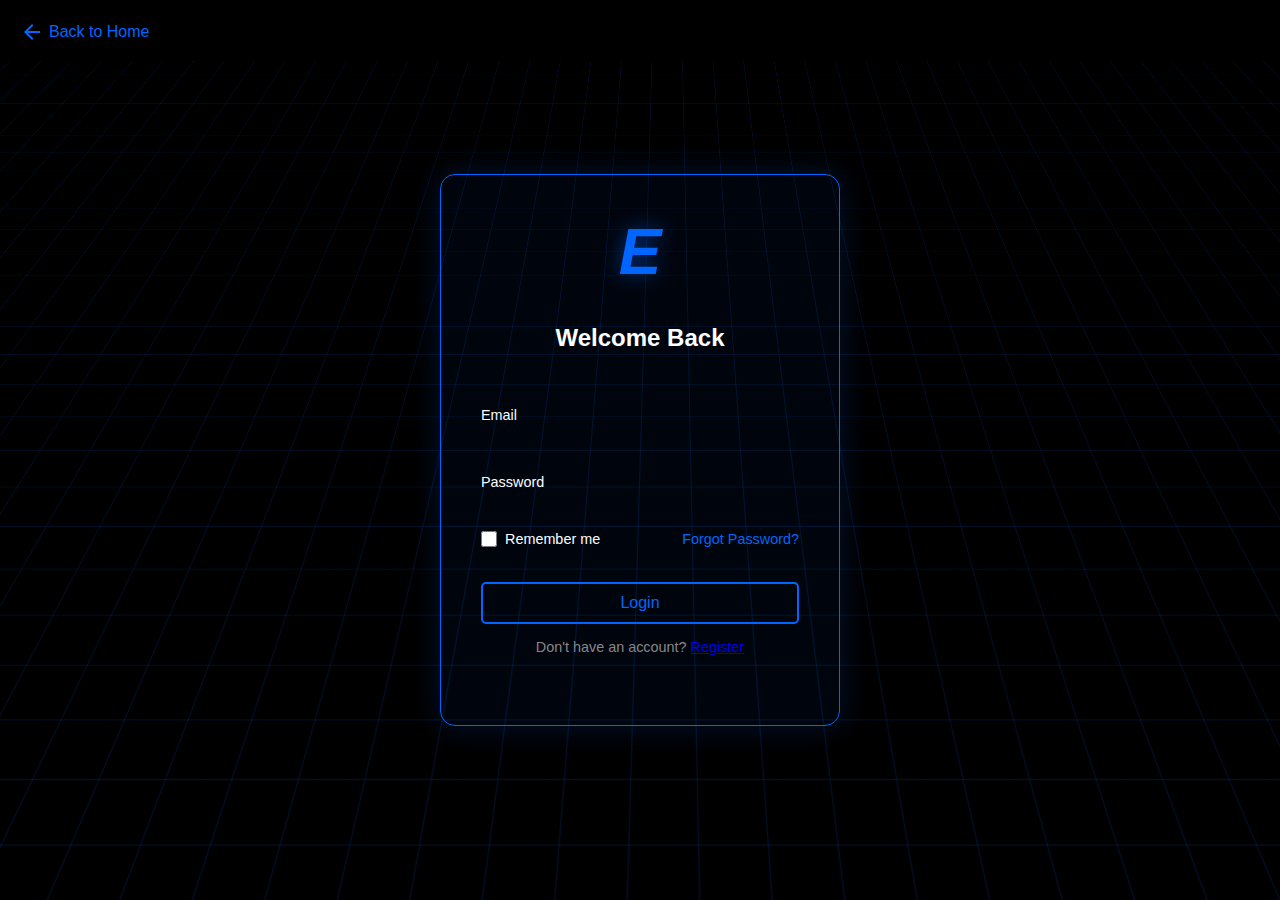
<file: ExoAI/login.html>
<!DOCTYPE html>
<html lang="en">
<head>
    <meta charset="UTF-8">
    <meta name="viewport" content="width=device-width, initial-scale=1.0">
    <title>Login - E</title>
    <link rel="stylesheet" href="styles.css">
    <link rel="stylesheet" href="auth.css">
</head>
<body>
    <div class="login-container">
        <div class="grid-container">
            <div class="grid"></div>
        </div>
        
        <div class="auth-box">
            <a href="index.html" class="back-button">
                <svg width="24" height="24" viewBox="0 0 24 24">
                    <path fill="currentColor" d="M20 11H7.83l5.59-5.59L12 4l-8 8 8 8 1.41-1.41L7.83 13H20v-2z"/>
                </svg>
                Back to Home
            </a>
            
            <div class="logo-main">E</div>
            <h2>Welcome Back</h2>
            
            <form id="loginForm" class="auth-form">
                <div class="form-group">
                    <input type="email" id="email" required>
                    <label for="email">Email</label>
                    <div class="line"></div>
                </div>

                <div class="form-group">
                    <input type="password" id="password" required>
                    <label for="password">Password</label>
                    <div class="line"></div>
                </div>

                <div class="form-options">
                    <label class="remember-me">
                        <input type="checkbox" id="rememberMe">
                        <span>Remember me</span>
                    </label>
                    <a href="#" class="forgot-password">Forgot Password?</a>
                </div>

                <button type="submit" class="auth-button">Login</button>
                <div class="login-error" id="loginError"></div>
            </form>

            <p class="auth-link">Don't have an account? <a href="register.html">Register</a></p>
        </div>
    </div>

    <div class="loading-overlay" id="loadingOverlay">
        <div class="loader"></div>
    </div>

    <script src="auth.js"></script>
    <script src="login.js"></script>
</body>
</html>
</file>
<file: ExoAI/styles.css>
:root {
    --primary-blue: #0066ff;
    --glow-effect: 0 0 20px rgba(0, 102, 255, 0.5);
    --grid-color: rgba(0, 102, 255, 0.15);
    --dark-bg: #0a0a0f;
    --card-bg: rgba(255, 255, 255, 0.03);
}

* {
    margin: 0;
    padding: 0;
    box-sizing: border-box;
    font-family: 'Arial', sans-serif;
}

body {
    background-color: #000000;
    color: #ffffff;
    min-height: 100vh;
}

/* Grid Effect */
.grid-container {
    position: fixed;
    width: 100vw;
    height: 100vh;
    perspective: 1000px;
    z-index: 1;
    pointer-events: none;
}

.grid {
    position: absolute;
    width: 200%;
    height: 200%;
    bottom: -50%;
    left: -50%;
    background-image: 
        linear-gradient(var(--grid-color) 1px, transparent 1px),
        linear-gradient(90deg, var(--grid-color) 1px, transparent 1px);
    background-size: 50px 50px;
    transform: rotateX(45deg);
    animation: gridMove 20s linear infinite;
}

@keyframes gridMove {
    0% {
        transform: rotateX(45deg) translateY(0);
    }
    100% {
        transform: rotateX(45deg) translateY(-50px);
    }
}

/* Navigation */
nav {
    position: fixed;
    top: 0;
    width: 100%;
    padding: 20px 50px;
    display: flex;
    justify-content: space-between;
    align-items: center;
    z-index: 2;
}

.logo {
    font-size: 2em;
    font-style: italic;
    font-weight: bold;
    color: var(--primary-blue);
    text-shadow: var(--glow-effect);
}

.nav-links {
    display: flex;
    gap: 30px;
}

.nav-links a {
    color: #ffffff;
    text-decoration: none;
    padding: 8px 15px;
    border-radius: 5px;
    transition: all 0.3s ease;
}

.nav-links a:hover {
    color: var(--primary-blue);
    text-shadow: var(--glow-effect);
}

/* Main Content */
main {
    position: relative;
    z-index: 2;
    height: 100vh;
    display: flex;
    justify-content: center;
    align-items: center;
}

.hero {
    text-align: center;
}

.logo-main {
    font-size: 15em;
    font-style: italic;
    font-weight: bold;
    color: var(--primary-blue);
    text-shadow: var(--glow-effect);
    margin-bottom: 20px;
    animation: pulsate 3s ease-in-out infinite;
}

@keyframes pulsate {
    0% {
        text-shadow: var(--glow-effect);
    }
    50% {
        text-shadow: 0 0 30px rgba(0, 102, 255, 0.8);
    }
    100% {
        text-shadow: var(--glow-effect);
    }
}

h1 {
    font-size: 2.5em;
    margin-bottom: 15px;
    text-shadow: 0 0 10px rgba(255, 255, 255, 0.3);
}

p {
    color: #888;
    margin-bottom: 30px;
    font-size: 1.2em;
}

.cta-button {
    padding: 12px 30px;
    font-size: 1.1em;
    background: transparent;
    border: 2px solid var(--primary-blue);
    color: var(--primary-blue);
    border-radius: 5px;
    cursor: pointer;
    transition: all 0.3s ease;
    position: relative;
    overflow: hidden;
}

.cta-button:hover {
    background: var(--primary-blue);
    color: #000000;
    box-shadow: var(--glow-effect);
}

/* Responsive Design */
@media (max-width: 768px) {
    nav {
        padding: 20px;
    }

    .nav-links {
        display: none;
    }

    .logo-main {
        font-size: 10em;
    }

    h1 {
        font-size: 2em;
    }
}

/* Add these new styles */

.content-section {
    position: relative;
    overflow: hidden;
    padding: 100px 0;
}

.content-section.dark {
    background: rgba(0, 0, 0, 0.95);
}

.container {
    max-width: 1200px;
    margin: 0 auto;
    padding: 0 20px;
}

.section-title {
    font-size: 3em;
    text-align: center;
    margin-bottom: 60px;
    color: var(--primary-blue);
    text-shadow: var(--glow-effect);
}

.content-grid {
    display: grid;
    grid-template-columns: 1fr 1fr;
    gap: 50px;
    align-items: center;
    position: relative;
    z-index: 2;
}

.text-content {
    position: relative;
    transform-style: preserve-3d;
    z-index: 1;
}

.text-content h3 {
    font-size: 2.5em;
    color: var(--primary-blue);
    margin-bottom: 20px;
    transform: translateZ(50px);
    text-shadow: 0 0 15px rgba(0, 102, 255, 0.3);
}

.text-content p {
    font-size: 1.1em;
    line-height: 1.6;
    color: #ffffff;
    transform: translateZ(30px);
}

.image-container {
    position: relative;
    height: 400px;
    border-radius: 15px;
    transform-style: preserve-3d;
    perspective: 1000px;
    cursor: pointer;
    overflow: hidden;
    background: rgba(0, 0, 0, 0.1);
    transition: transform 0.3s ease;
}

.image-wrapper {
    position: absolute;
    width: 100%;
    height: 100%;
    transform-style: preserve-3d;
    transition: transform 0.5s ease;
    will-change: transform;
}

.image-wrapper img {
    width: 100%;
    height: 100%;
    object-fit: cover;
    border-radius: 15px;
    border: 2px solid var(--primary-blue);
    box-shadow: 0 0 20px rgba(0, 102, 255, 0.2);
    transition: all 0.3s ease;
}

/* Enhanced hover effects */
.image-container::before {
    content: '';
    position: absolute;
    inset: 0;
    background: radial-gradient(
        circle at var(--mouse-x, 50%) var(--mouse-y, 50%),
        rgba(0, 102, 255, 0.3) 0%,
        transparent 50%
    );
    opacity: 0;
    transition: opacity 0.3s ease;
    pointer-events: none;
    z-index: 2;
}

.image-container:hover::before {
    opacity: 1;
}

.image-container::after {
    content: '';
    position: absolute;
    inset: -2px;
    background: linear-gradient(
        45deg,
        var(--primary-blue) 0%,
        transparent 60%
    );
    border-radius: 15px;
    opacity: 0;
    transition: opacity 0.3s ease;
    z-index: 1;
}

.image-container:hover::after {
    opacity: 0.2;
}

/* Glare effect */
.js-tilt-glare {
    border-radius: 15px;
}

/* Custom animation for tilt transition */
@keyframes tiltIn {
    from {
        transform: perspective(1000px) rotateX(0) rotateY(0);
    }
    to {
        transform: perspective(1000px) rotateX(var(--tilt-x)) rotateY(var(--tilt-y));
    }
}

/* Additional hover effects */
.image-container:hover .image-wrapper {
    transform: translateZ(20px);
}

.image-container:hover img {
    box-shadow: 0 0 30px rgba(0, 102, 255, 0.4);
}

/* Responsive adjustments */
@media (max-width: 768px) {
    .image-container {
        height: 300px;
    }
}

.features-grid {
    display: grid;
    grid-template-columns: repeat(auto-fit, minmax(250px, 1fr));
    gap: 30px;
    margin-top: 50px;
}

.feature-card {
    position: relative;
    background: rgba(0, 102, 255, 0.05);
    border-radius: 15px;
    padding: 30px;
    transition: all 0.3s ease;
    cursor: pointer;
    overflow: hidden;
    border: 1px solid rgba(0, 102, 255, 0.1);
    isolation: isolate;
}

.feature-card::before {
    content: '';
    position: absolute;
    inset: 0;
    background: radial-gradient(
        800px circle at var(--mouse-x, 50%) var(--mouse-y, 50%),
        rgba(0, 102, 255, 0.1),
        transparent 40%
    );
    opacity: 0;
    transition: opacity 0.3s ease;
    pointer-events: none;
    z-index: 1;
}

.feature-card.card-hover::before {
    opacity: 1;
}

.feature-card > * {
    position: relative;
    z-index: 2;
}

.feature-card:hover {
    transform: translateY(-5px);
    box-shadow: 0 10px 20px rgba(0, 102, 255, 0.1);
}

@media (max-width: 768px) {
    .feature-card::before {
        background: radial-gradient(
            600px circle at var(--mouse-x, 50%) var(--mouse-y, 50%),
            rgba(0, 102, 255, 0.1),
            transparent 40%
        );
    }
}

.feature-icon {
    font-size: 2.5em;
    margin-bottom: 20px;
    display: block;
}

.feature-card h3 {
    color: var(--primary-blue);
    margin-bottom: 15px;
}

.feature-preview {
    color: #fff;
    font-size: 1.1em;
    margin-bottom: 20px;
    opacity: 0.8;
}

.contact-form {
    max-width: 600px;
    margin: 0 auto;
}

.contact-form form {
    display: flex;
    flex-direction: column;
    gap: 20px;
}

.contact-form input,
.contact-form textarea {
    padding: 15px;
    border-radius: 5px;
    border: 1px solid var(--primary-blue);
    background: rgba(0, 0, 0, 0.5);
    color: white;
    transition: all 0.3s ease;
}

.contact-form input:focus,
.contact-form textarea:focus {
    outline: none;
    box-shadow: var(--glow-effect);
}

.contact-form textarea {
    min-height: 150px;
    resize: vertical;
}

/* Responsive Design */
@media (max-width: 768px) {
    .content-grid {
        grid-template-columns: 1fr;
    }

    .section-title {
        font-size: 2.5em;
    }

    .features-grid {
        grid-template-columns: 1fr;
    }
}

.content-section:nth-child(even) {
    background: rgba(0, 0, 0, 0.95);
}

.content-section:nth-child(odd) {
    background: rgba(0, 0, 0, 0.9);
}

/* Enhanced section transitions */
.content-section {
    position: relative;
    transition: transform 0.3s ease;
}

.content-section::after {
    content: '';
    position: absolute;
    bottom: 0;
    left: 0;
    width: 100%;
    height: 1px;
    background: linear-gradient(
        90deg,
        transparent,
        var(--primary-blue),
        transparent
    );
    opacity: 0.3;
}

/* Enhanced image container */
.image-container {
    position: relative;
    overflow: hidden;
    border-radius: 10px;
    border: 2px solid var(--primary-blue);
    box-shadow: var(--glow-effect);
    transition: all 0.3s ease;
}

.image-container::before {
    content: '';
    position: absolute;
    top: 0;
    left: 0;
    width: 100%;
    height: 100%;
    background: linear-gradient(
        45deg,
        rgba(0, 102, 255, 0.1),
        transparent
    );
    z-index: 1;
}

.image-container:hover {
    transform: translateY(-5px);
    box-shadow: 0 0 30px rgba(0, 102, 255, 0.3);
}

/* Enhanced text content */
.text-content {
    padding: 20px;
    border-radius: 10px;
    background: rgba(0, 102, 255, 0.05);
    transition: all 0.3s ease;
}

.text-content:hover {
    background: rgba(0, 102, 255, 0.1);
    transform: translateY(-5px);
}

/* Update navigation for better scrolling experience */
nav {
    position: fixed;
    top: 0;
    width: 100%;
    padding: 20px 50px;
    display: flex;
    justify-content: space-between;
    align-items: center;
    z-index: 1000;
    transition: all 0.3s ease;
    background: rgba(0, 0, 0, 0.8);
    backdrop-filter: blur(10px);
}

nav.scrolled {
    padding: 15px 50px;
    background: rgba(0, 0, 0, 0.95);
    box-shadow: 0 0 20px rgba(0, 102, 255, 0.2);
}

/* Update hero section styles */
.hero-section {
    height: 100vh;
    display: flex;
    justify-content: center;
    align-items: center;
    position: relative;
    overflow: hidden;
}

.hero {
    text-align: center;
}

.logo-main {
    font-size: 20em; /* Increased size */
    font-style: italic;
    font-weight: bold;
    color: var(--primary-blue);
    text-shadow: var(--glow-effect);
    animation: logoEntrance 1.5s ease-out forwards,
               pulsate 3s ease-in-out infinite;
}

/* Hide initial content */
.hero h1, .hero p, .hero button {
    opacity: 0;
    transform: translateY(20px);
}

/* Scroll Indicator Styles */
.scroll-indicator {
    position: absolute;
    bottom: 40px;
    left: 50%;
    transform: translateX(-50%);
    color: var(--primary-blue);
    cursor: pointer;
    z-index: 10;
}

.arrow {
    animation: bounce 2s infinite;
}

@keyframes bounce {
    0%, 20%, 50%, 80%, 100% {
        transform: translateY(0);
    }
    40% {
        transform: translateY(-20px);
    }
    60% {
        transform: translateY(-10px);
    }
}

@keyframes logoEntrance {
    0% {
        opacity: 0;
        transform: translateY(-50px);
    }
    100% {
        opacity: 1;
        transform: translateY(0);
    }
}

/* Footer Styles */
.footer {
    background: rgba(0, 0, 0, 0.95);
    padding: 60px 0 20px;
    position: relative;
    z-index: 2;
    border-top: 1px solid rgba(0, 102, 255, 0.3);
}

.footer-content {
    max-width: 1200px;
    margin: 0 auto;
    display: grid;
    grid-template-columns: repeat(4, 1fr);
    gap: 40px;
    padding: 0 20px;
}

.footer-section {
    margin-bottom: 30px;
}

.footer-logo {
    font-size: 2.5em;
    font-style: italic;
    font-weight: bold;
    color: var(--primary-blue);
    text-shadow: var(--glow-effect);
    margin-bottom: 10px;
}

.footer-section h4 {
    color: var(--primary-blue);
    margin-bottom: 20px;
    font-size: 1.2em;
}

.footer-section ul {
    list-style: none;
    padding: 0;
}

.footer-section ul li {
    margin-bottom: 10px;
}

.footer-section a {
    color: #ffffff;
    text-decoration: none;
    transition: color 0.3s ease;
}

.footer-section a:hover {
    color: var(--primary-blue);
    text-shadow: var(--glow-effect);
}

.social-links {
    display: flex;
    gap: 15px;
}

.social-link {
    padding: 8px 15px;
    border: 1px solid var(--primary-blue);
    border-radius: 5px;
    transition: all 0.3s ease;
}

.social-link:hover {
    background: var(--primary-blue);
    color: #000000 !important;
    box-shadow: var(--glow-effect);
}

.footer-bottom {
    text-align: center;
    margin-top: 40px;
    padding-top: 20px;
    border-top: 1px solid rgba(0, 102, 255, 0.3);
}

/* Responsive Footer */
@media (max-width: 768px) {
    .footer-content {
        grid-template-columns: repeat(2, 1fr);
    }
}

@media (max-width: 480px) {
    .footer-content {
        grid-template-columns: 1fr;
    }
}

/* Enhanced parallax and image effects */
.parallax-item {
    transform-style: preserve-3d;
    transform: perspective(1000px);
}

.image-container {
    position: relative;
    overflow: hidden;
    border-radius: 15px;
    border: 2px solid var(--primary-blue);
    box-shadow: var(--glow-effect);
    transition: all 0.3s ease;
    background: rgba(0, 0, 0, 0.5);
}

.image-wrapper {
    position: relative;
    width: 100%;
    height: 100%;
    overflow: hidden;
}

.image-container img {
    width: 100%;
    height: 100%;
    object-fit: cover;
    transition: transform 0.5s ease;
}

.glow-effect {
    position: absolute;
    top: 0;
    left: 0;
    width: 100%;
    height: 100%;
    pointer-events: none;
    background: radial-gradient(
        circle at var(--mouse-x, 50%) var(--mouse-y, 50%),
        rgba(0, 102, 255, 0.2) 0%,
        transparent 50%
    );
    opacity: 0;
    transition: opacity 0.3s ease;
}

.image-container:hover .glow-effect {
    opacity: 1;
}

/* Enhanced section transitions */
.content-section {
    position: relative;
    padding: 100px 0;
    overflow: hidden;
}

.parallax-bg {
    position: absolute;
    top: 0;
    left: 0;
    width: 100%;
    height: 100%;
    pointer-events: none;
}

.floating-particles {
    position: absolute;
    width: 100%;
    height: 100%;
    top: 0;
    left: 0;
    pointer-events: none;
}

.particle {
    position: absolute;
    background: var(--primary-blue);
    border-radius: 50%;
    opacity: 0.1;
    pointer-events: none;
}

/* Enhanced text animations */
.text-content {
    position: relative;
    z-index: 2;
}

.text-reveal {
    overflow: hidden;
}

.text-reveal span {
    display: block;
    transform: translateY(100%);
    opacity: 0;
}

/* Scroll Progress Indicator */
.scroll-progress {
    position: fixed;
    top: 0;
    left: 0;
    width: 100%;
    height: 3px;
    background: rgba(0, 102, 255, 0.1);
    z-index: 1000;
}

.progress-bar {
    height: 100%;
    background: var(--primary-blue);
    width: 0%;
    box-shadow: 0 0 10px var(--primary-blue);
}

/* Animations */
@keyframes slideUp {
    to {
        transform: translateY(0);
        opacity: 1;
    }
}

@keyframes scaleIn {
    to {
        transform: scaleY(1);
    }
}

/* Hover effects for text */
.text-content h3:hover {
    transform: translateX(10px);
    transition: transform 0.3s ease;
}

.text-content p:hover {
    transform: translateX(10px);
    transition: transform 0.3s ease;
}

/* Add these styles to your existing CSS */
.user-section {
    display: flex;
    align-items: center;
}

.auth-buttons {
    display: flex;
    gap: 15px;
}

.login-btn, .register-btn {
    padding: 8px 20px;
    border-radius: 5px;
    cursor: pointer;
    transition: all 0.3s ease;
    font-size: 0.9em;
}

.login-btn {
    background: transparent;
    border: 2px solid var(--primary-blue);
    color: var(--primary-blue);
}

.register-btn {
    background: var(--primary-blue);
    border: 2px solid var(--primary-blue);
    color: #000000;
}

.login-btn:hover {
    background: var(--primary-blue);
    color: #000000;
    box-shadow: var(--glow-effect);
}

.register-btn:hover {
    background: transparent;
    color: var(--primary-blue);
    box-shadow: var(--glow-effect);
}

.user-menu {
    position: relative;
}

.user-profile {
    display: flex;
    align-items: center;
    gap: 10px;
    cursor: pointer;
    padding: 5px 10px;
    border-radius: 25px;
    border: 1px solid var(--primary-blue);
    transition: all 0.3s ease;
}

.user-profile:hover {
    background: rgba(0, 102, 255, 0.1);
    box-shadow: var(--glow-effect);
}

.user-profile img {
    width: 35px;
    height: 35px;
    border-radius: 50%;
    border: 2px solid var(--primary-blue);
}

.dropdown-menu {
    display: none;
    position: absolute;
    top: 100%;
    right: 0;
    background-color: #fff;
    box-shadow: 0 2px 10px rgba(0,0,0,0.1);
    border-radius: 4px;
    padding: 8px 0;
    min-width: 150px;
}

.dropdown-menu.active {
    display: block;
}

.dropdown-menu a {
    display: block;
    padding: 8px 16px;
    color: #333;
    text-decoration: none;
}

.dropdown-menu a:hover {
    background-color: #f5f5f5;
}

/* Modal Styles */
.modal {
    display: none;
    position: fixed;
    top: 0;
    left: 0;
    width: 100%;
    height: 100%;
    background: rgba(0, 0, 0, 0.8);
    z-index: 1000;
    backdrop-filter: blur(5px);
}

.modal-content {
    position: relative;
    top: 50%;
    left: 50%;
    transform: translate(-50%, -50%);
    max-width: 400px;
    width: 90%;
}

.close-btn {
    position: absolute;
    top: -40px;
    right: -40px;
    font-size: 30px;
    color: #ffffff;
    cursor: pointer;
    transition: all 0.3s ease;
}

.close-btn:hover {
    color: var(--primary-blue);
}

.hidden {
    display: none;
}

.login-error {
    display: none;
    color: #ff4444;
    font-size: 0.9em;
    margin-top: 10px;
    padding: 10px;
    border-radius: 5px;
    background: rgba(255, 68, 68, 0.1);
    border: 1px solid rgba(255, 68, 68, 0.3);
}

.auth-button:disabled {
    opacity: 0.7;
    cursor: not-allowed;
}

.modal {
    animation: fadeIn 0.3s ease;
}

.modal-content {
    animation: slideIn 0.3s ease;
}

@keyframes fadeIn {
    from { opacity: 0; }
    to { opacity: 1; }
}

@keyframes slideIn {
    from {
        opacity: 0;
        transform: translate(-50%, -60%);
    }
    to {
        opacity: 1;
        transform: translate(-50%, -50%);
    }
}

/* Loading spinner for button */
.auth-button:disabled::after {
    content: '';
    display: inline-block;
    width: 12px;
    height: 12px;
    margin-left: 10px;
    border: 2px solid #fff;
    border-radius: 50%;
    border-top-color: transparent;
    animation: spin 1s linear infinite;
}

@keyframes spin {
    to { transform: rotate(360deg); }
}

/* Parallax decorative elements */
.floating-element {
    position: absolute;
    background: var(--primary-blue);
    border-radius: 50%;
    opacity: 0.1;
    pointer-events: none;
    will-change: transform;
}

/* Interactive hover effects */
.content-grid:hover .image-wrapper {
    transform: translateZ(50px);
}

/* Scroll animations */
.fade-in {
    opacity: 0;
    transform: translateY(30px);
    transition: opacity 0.8s ease, transform 0.8s ease;
}

.fade-in.visible {
    opacity: 1;
    transform: translateY(0);
}

/* Features Section Styles */
.features-section {
    position: relative;
    padding: 100px 0;
    background: linear-gradient(
        to bottom,
        rgba(0, 0, 0, 0.9),
        rgba(0, 0, 0, 0.95)
    );
}

.features-grid {
    display: grid;
    grid-template-columns: repeat(auto-fit, minmax(300px, 1fr));
    gap: 30px;
    margin-top: 50px;
}

/* Feature Card Styles */
.feature-card {
    position: relative;
    background: rgba(0, 102, 255, 0.05);
    border-radius: 15px;
    padding: 30px;
    transition: all 0.3s ease;
    cursor: pointer;
    overflow: hidden;
    border: 1px solid rgba(0, 102, 255, 0.1);
    isolation: isolate;
}

.feature-card::before {
    content: '';
    position: absolute;
    inset: 0;
    background: radial-gradient(
        800px circle at var(--mouse-x, 50%) var(--mouse-y, 50%),
        rgba(0, 102, 255, 0.1),
        transparent 40%
    );
    opacity: 0;
    transition: opacity 0.3s ease;
    pointer-events: none;
    z-index: 1;
}

.feature-card.card-hover::before {
    opacity: 1;
}

.feature-card > * {
    position: relative;
    z-index: 2;
}

.feature-card:hover {
    transform: translateY(-5px);
    box-shadow: 0 10px 20px rgba(0, 102, 255, 0.1);
}

@media (max-width: 768px) {
    .feature-card::before {
        background: radial-gradient(
            600px circle at var(--mouse-x, 50%) var(--mouse-y, 50%),
            rgba(0, 102, 255, 0.1),
            transparent 40%
        );
    }
}

.feature-icon {
    width: 60px;
    height: 60px;
    margin-bottom: 20px;
    position: relative;
}

.feature-icon svg {
    width: 100%;
    height: 100%;
    fill: var(--primary-blue);
    filter: drop-shadow(0 0 10px rgba(0, 102, 255, 0.3));
}

/* Feature Card Content */
.feature-card h3 {
    color: var(--primary-blue);
    font-size: 1.5em;
    margin-bottom: 15px;
    transition: transform 0.3s ease;
}

.feature-preview {
    color: #fff;
    font-size: 1.1em;
    margin-bottom: 20px;
    opacity: 0.8;
}

/* Expand Button */
.feature-expand-btn {
    background: transparent;
    border: 1px solid var(--primary-blue);
    color: var(--primary-blue);
    padding: 10px 20px;
    border-radius: 25px;
    cursor: pointer;
    position: relative;
    overflow: hidden;
    transition: all 0.3s ease;
}

.btn-glow {
    position: absolute;
    top: -50%;
    left: -50%;
    width: 200%;
    height: 200%;
    background: radial-gradient(
        circle,
        rgba(0, 102, 255, 0.4) 0%,
        transparent 70%
    );
    opacity: 0;
    transition: opacity 0.3s ease;
}

.feature-expand-btn:hover {
    background: var(--primary-blue);
    color: #000;
}

.feature-expand-btn:hover .btn-glow {
    opacity: 1;
}

/* Feature Details */
.feature-details {
    height: 0;
    opacity: 0;
    overflow: hidden;
    transition: all 0.3s ease;
}

.feature-card.expanded .feature-details {
    height: auto;
    opacity: 1;
    margin-top: 20px;
}

.detail-grid {
    display: grid;
    grid-template-columns: 1fr 1fr;
    gap: 20px;
    margin-bottom: 20px;
}

.detail-item {
    text-align: center;
}

.detail-number {
    font-size: 2em;
    color: var(--primary-blue);
    display: block;
}

.detail-label {
    font-size: 0.9em;
    color: #fff;
    opacity: 0.8;
}

.feature-list {
    list-style: none;
    padding: 0;
}

.feature-list li {
    color: #fff;
    margin-bottom: 10px;
    padding-left: 20px;
    position: relative;
}

.feature-list li::before {
    content: '→';
    color: var(--primary-blue);
    position: absolute;
    left: 0;
}

/* Showcase Navigation */
.showcase-nav {
    display: flex;
    justify-content: center;
    gap: 10px;
    margin-top: 40px;
}

.showcase-dot {
    width: 12px;
    height: 12px;
    border-radius: 50%;
    border: 2px solid var(--primary-blue);
    background: transparent;
    cursor: pointer;
    transition: all 0.3s ease;
}

.showcase-dot.active {
    background: var(--primary-blue);
    box-shadow: 0 0 10px var(--primary-blue);
}

.menu-toggle {
    width: 30px;
    height: 24px;
    background: none;
    border: none;
    cursor: pointer;
    display: flex;
    flex-direction: column;
    justify-content: space-between;
    padding: 0;
    position: relative;
    z-index: 1001;
}

.menu-toggle span {
    display: block;
    width: 100%;
    height: 2px;
    background-color: var(--primary-blue);
    transition: 0.3s;
    border-radius: 2px;
}

.sidebar {
    position: fixed;
    top: 0;
    left: 0;
    width: 250px;
    height: 100vh;
    background: rgba(13, 17, 23, 0.98);
    backdrop-filter: blur(10px);
    padding-top: 80px;
    transform: translateX(-100%);
    transition: transform 0.3s ease;
    z-index: 1000;
    border-right: 1px solid rgba(0, 102, 255, 0.1);
    box-shadow: 5px 0 15px rgba(0, 0, 0, 0.5);
}

.sidebar.active {
    transform: translateX(0);
}

.sidebar-links {
    display: flex;
    flex-direction: column;
    gap: 10px;
}

.sidebar-link {
    display: flex;
    align-items: center;
    padding: 12px 15px;
    color: #fff;
    text-decoration: none;
    border-radius: 8px;
    transition: all 0.2s ease;
}

.sidebar-link:hover {
    background: rgba(255, 255, 255, 0.1);
}

.sidebar-link.active {
    background: rgba(255, 255, 255, 0.15);
}

.sidebar-link i {
    margin-right: 10px;
    width: 20px;
    text-align: center;
}

/* Discord Card Styles */
.discord-card {
    background: linear-gradient(45deg, #1a237e, #0d47a1);
    border-radius: 12px;
    padding: 15px;
    margin: 20px 0;
    color: white;
    cursor: pointer;
    transition: all 0.3s ease;
    animation: pulseGlow 2s infinite;
}

.discord-card:hover {
    transform: translateY(-3px);
    box-shadow: 0 5px 15px rgba(0, 0, 0, 0.3);
}

.discord-card-content {
    display: flex;
    align-items: center;
    gap: 10px;
}

.discord-card i {
    font-size: 24px;
}

@keyframes pulseGlow {
    0% { box-shadow: 0 0 5px rgba(13, 71, 161, 0.5); }
    50% { box-shadow: 0 0 20px rgba(13, 71, 161, 0.8); }
    100% { box-shadow: 0 0 5px rgba(13, 71, 161, 0.5); }
}

/* Adjust main content to make room for sidebar */
.grid-container, nav, section {
    margin-left: 60px;
    transition: margin-left 0.3s ease;
}

/* When sidebar is hovered */
.sidebar:hover ~ .grid-container,
.sidebar:hover ~ nav,
.sidebar:hover ~ section {
    margin-left: 300px;
}

.pricing-grid {
    display: grid;
    grid-template-columns: repeat(auto-fit, minmax(280px, 1fr));
    gap: 2rem;
    max-width: 1200px;
    margin: 0 auto;
    padding: 2rem;
    perspective: 1000px;
}

.pricing-card {
    background: rgba(0, 0, 0, 0.7);
    border-radius: 20px;
    padding: 2rem;
    text-align: center;
    position: relative;
    backdrop-filter: blur(10px);
    border: 1px solid var(--primary-blue);
    transition: all 0.5s cubic-bezier(0.4, 0, 0.2, 1);
    transform-style: preserve-3d;
    overflow: visible;
}

.pricing-card::before {
    content: '';
    position: absolute;
    inset: 0;
    border-radius: 20px;
    background: radial-gradient(
        800px circle at var(--mouse-x, 50%) var(--mouse-y, 50%),
        rgba(0, 102, 255, 0.1),
        transparent 40%
    );
    opacity: 0;
    transition: opacity 0.3s ease;
    pointer-events: none;
    z-index: 1;
}

.pricing-card::after {
    content: '';
    position: absolute;
    inset: -1px;
    border-radius: 20px;
    background: linear-gradient(
        45deg,
        transparent,
        var(--primary-blue),
        transparent
    );
    opacity: 0;
    transition: opacity 0.3s ease;
    z-index: 0;
}

.pricing-card:hover::before {
    opacity: 1;
}

.pricing-card:hover::after {
    opacity: 0.5;
}

.pricing-card.featured {
    transform: scale(1.05) translateZ(30px);
    background: rgba(0, 0, 0, 0.8);
    border: 1px solid var(--primary-blue);
    box-shadow: 0 0 40px rgba(0, 102, 255, 0.2);
}

.popular-badge {
    position: absolute;
    top: -12px;
    right: 20px;
    background: var(--primary-blue);
    padding: 0.5rem 1rem;
    border-radius: 20px;
    font-size: 0.8rem;
    color: #000;
    font-weight: bold;
    box-shadow: 0 0 20px rgba(0, 102, 255, 0.4);
    animation: badgePulse 2s infinite;
    z-index: 10;
    overflow: visible;
}

@keyframes badgePulse {
    0% { box-shadow: 0 0 20px rgba(0, 102, 255, 0.4); }
    50% { box-shadow: 0 0 30px rgba(0, 102, 255, 0.6); }
    100% { box-shadow: 0 0 20px rgba(0, 102, 255, 0.4); }
}

.pricing-header {
    position: relative;
    z-index: 2;
}

.pricing-header h3 {
    font-size: 1.8rem;
    margin-bottom: 1rem;
    color: var(--primary-blue);
    text-shadow: var(--glow-effect);
    transition: transform 0.3s ease;
}

.price {
    font-size: 2.5rem;
    margin-bottom: 2rem;
    color: #fff;
    text-shadow: var(--glow-effect);
    transition: transform 0.3s ease;
}

.price .currency {
    font-size: 1.5rem;
    vertical-align: super;
    color: var(--primary-blue);
}

.price .period {
    font-size: 1rem;
    color: rgba(255, 255, 255, 0.7);
}

.pricing-features {
    position: relative;
    z-index: 2;
}

.pricing-features ul {
    list-style: none;
    padding: 0;
    margin: 2rem 0;
}

.pricing-features li {
    margin: 1rem 0;
    color: rgba(255, 255, 255, 0.8);
    transition: transform 0.3s ease;
    position: relative;
    padding-left: 1.5rem;
}

.pricing-features li:hover {
    transform: translateX(10px);
    color: #fff;
}

.pricing-features i {
    color: var(--primary-blue);
    margin-right: 0.5rem;
    position: absolute;
    left: 0;
    top: 50%;
    transform: translateY(-50%);
}

.pricing-btn {
    width: 100%;
    padding: 1rem;
    border: 2px solid var(--primary-blue);
    border-radius: 10px;
    font-size: 1rem;
    cursor: pointer;
    transition: all 0.3s ease;
    background: transparent;
    color: white !important;
    position: relative;
    z-index: 2;
    overflow: hidden;
}

.pricing-btn::before {
    content: '';
    position: absolute;
    top: 50%;
    left: 50%;
    width: 0;
    height: 0;
    background: var(--primary-blue);
    border-radius: 50%;
    transform: translate(-50%, -50%);
    transition: width 0.6s ease, height 0.6s ease;
    z-index: -1;
}

.pricing-btn:hover::before {
    width: 300%;
    height: 300%;
}

.pricing-btn:hover {
    color: #000;
    transform: translateY(-2px);
    box-shadow: var(--glow-effect);
}

.pricing-btn.premium-btn {
    background: var(--primary-blue);
    color: white !important;
    font-weight: bold;
    box-shadow: var(--glow-effect);
    position: relative;
    overflow: hidden;
}

.pricing-btn.premium-btn span {
    position: relative;
    z-index: 3;
    color: white;
}

.pricing-btn.premium-btn:hover span {
    color: white;
}

.pricing-btn.premium-btn:hover {
    background: var(--primary-blue);
}

@keyframes gradientText {
    0% { background-position: 0% 50%; }
    50% { background-position: 100% 50%; }
    100% { background-position: 0% 50%; }
}

.pricing-btn.premium-btn:hover {
    background: var(--primary-blue);
}

.pricing-btn.premium-btn::before {
    content: '';
    position: absolute;
    top: 0;
    left: 0;
    width: 100%;
    height: 100%;
    background: linear-gradient(
        90deg,
        var(--primary-blue),
        white,
        var(--primary-blue)
    );
    background-size: 200% auto;
    animation: gradientText 3s linear infinite;
    opacity: 0;
    transition: opacity 0.3s ease;
    z-index: 1;
}

.pricing-btn.premium-btn:hover::before {
    opacity: 0.3;
}

.pricing-btn.premium-btn::after {
    content: '';
    position: absolute;
    top: -50%;
    left: -50%;
    width: 200%;
    height: 200%;
    background: linear-gradient(
        45deg,
        transparent,
        rgba(255, 255, 255, 0.3),
        transparent
    );
    transform: rotate(45deg);
    transition: 0.5s;
    opacity: 0;
    z-index: 2;
}

.pricing-btn.premium-btn:hover::after {
    opacity: 1;
    transform: rotate(45deg) translate(50%, -50%);
}

.pricing-btn:not(.premium-btn):hover {
    background: var(--primary-blue);
    color: white !important;
    transform: translateY(-2px);
    box-shadow: var(--glow-effect);
}

.pricing-card:hover {
    transform: translateY(-10px) rotateX(5deg) rotateY(5deg);
}

.pricing-card.featured:hover {
    transform: scale(1.07) translateZ(50px) rotateX(5deg) rotateY(5deg);
}

/* Parallax effect for features */
.pricing-features li {
    transform-style: preserve-3d;
    transform: translateZ(20px);
}

/* Updated styles for integrated top-bar and hero */
.hero-section {
    min-height: 100vh;
    display: flex;
    flex-direction: column;
    position: relative;
    padding: 0;
    overflow: hidden;
}

.top-bar {
    position: fixed;
    top: 0;
    left: 0;
    right: 0;
    height: 80px;
    display: flex;
    justify-content: space-between;
    align-items: center;
    padding: 0 40px;
    background: rgba(0, 0, 0, 0.2);
    backdrop-filter: blur(10px);
    border-bottom: 1px solid rgba(0, 102, 255, 0.1);
    z-index: 100;
}

.menu-toggle {
    width: 24px;
    height: 20px;
    background: none;
    border: none;
    cursor: pointer;
    display: flex;
    flex-direction: column;
    justify-content: space-between;
    padding: 0;
}

.menu-toggle span {
    display: block;
    width: 100%;
    height: 2px;
    background-color: var(--primary-blue);
    transition: 0.3s;
}

.logo {
    font-size: 24px;
    font-weight: bold;
    color: var(--primary-blue);
    text-shadow: var(--glow-effect);
    transition: all 0.3s ease;
}

.logo:hover {
    color: #fff;
    text-shadow: 0 0 20px var(--primary-blue);
}

.auth-buttons {
    display: flex;
    gap: 12px;
}

.auth-buttons button {
    padding: 8px 20px;
    border-radius: 6px;
    font-size: 14px;
    font-weight: 500;
    cursor: pointer;
    transition: all 0.3s ease;
}

.login-btn {
    background: transparent;
    border: 1px solid var(--primary-blue);
    color: var(--primary-blue);
}

.login-btn:hover {
    background: rgba(0, 102, 255, 0.1);
    box-shadow: var(--glow-effect);
}

.register-btn {
    background: var(--primary-blue);
    border: none;
    color: white;
}

.register-btn:hover {
    background: #0052cc;
    box-shadow: var(--glow-effect);
}

/* Hero Content */
.hero {
    flex: 1;
    display: flex;
    flex-direction: column;
    justify-content: center;
    align-items: center;
    text-align: center;
    padding: 140px 20px 60px;
    max-width: 1200px;
    margin: 0 auto;
    width: 100%;
    min-height: 100vh;
}

.logo-main {
    font-size: 120px;
    font-weight: bold;
    color: var(--primary-blue);
    text-shadow: var(--glow-effect);
    margin-bottom: 30px;
    animation: pulsate 3s ease-in-out infinite;
}

.hero h1 {
    font-size: 48px;
    margin-bottom: 20px;
    color: #fff;
    text-shadow: 0 0 10px rgba(0, 102, 255, 0.3);
}

.hero p {
    font-size: 20px;
    color: #888;
    margin-bottom: 50px;
}

@keyframes pulsate {
    0% { text-shadow: var(--glow-effect); }
    50% { text-shadow: 0 0 30px rgba(0, 102, 255, 0.8); }
    100% { text-shadow: var(--glow-effect); }
}

/* Responsive Design */
@media (max-width: 768px) {
    .top-bar {
        padding: 0 20px;
    }
    
    .hero {
        padding: 100px 20px 40px;
    }
    
    .logo-main {
        font-size: 80px;
    }
    
    .hero h1 {
        font-size: 32px;
    }
    
    .hero-stats {
        grid-template-columns: 1fr;
        gap: 20px;
    }
}

/* Updated navigation styles */
.top-bar {
    position: fixed;
    top: 0;
    left: 0;
    right: 0;
    height: 80px;
    display: flex;
    justify-content: space-between;
    align-items: center;
    padding: 0 40px;
    background: rgba(0, 0, 0, 0.2);
    backdrop-filter: blur(10px);
    border-bottom: 1px solid rgba(0, 102, 255, 0.1);
    z-index: 100;
}

/* Sidebar styles */
.sidebar {
    position: fixed;
    top: 0;
    left: 0;
    width: 250px;
    height: 100vh;
    background: rgba(0, 0, 0, 0.95);
    backdrop-filter: blur(10px);
    padding-top: 80px; /* Match top-bar height */
    transform: translateX(-100%);
    transition: transform 0.3s ease;
    z-index: 1000; /* Higher than top-bar */
    border-right: 1px solid rgba(0, 102, 255, 0.1);
}

.sidebar.active {
    transform: translateX(0);
}

.menu-toggle {
    width: 30px;
    height: 24px;
    background: none;
    border: none;
    cursor: pointer;
    display: flex;
    flex-direction: column;
    justify-content: space-between;
    padding: 0;
    z-index: 1001; /* Higher than sidebar */
}

.menu-toggle span {
    display: block;
    width: 100%;
    height: 2px;
    background-color: var(--primary-blue);
    transition: 0.3s;
    border-radius: 2px;
}

/* Menu toggle animation */
.menu-toggle.active span:nth-child(1) {
    transform: translateY(11px) rotate(45deg);
}

.menu-toggle.active span:nth-child(2) {
    opacity: 0;
}

.menu-toggle.active span:nth-child(3) {
    transform: translateY(-11px) rotate(-45deg);
}

/* Sidebar links */
.sidebar-links {
    display: flex;
    flex-direction: column;
    gap: 5px;
    padding: 20px;
}

.sidebar-link {
    display: flex;
    align-items: center;
    padding: 12px 16px;
    color: #fff;
    text-decoration: none;
    transition: all 0.2s ease;
    border-radius: 8px;
}

.sidebar-link:hover {
    background: rgba(0, 102, 255, 0.1);
    transform: translateX(5px);
}

.sidebar-link i {
    margin-right: 12px;
    color: var(--primary-blue);
    width: 20px;
    text-align: center;
}

/* Fix the stats cards */
.hero-stats {
    display: grid;
    grid-template-columns: repeat(3, 1fr);
    gap: 30px;
    margin: 50px auto;
    max-width: 900px;
    width: 100%;
    padding: 0 20px;
}

.stat {
    background: rgba(13, 17, 23, 0.95);
    padding: 30px;
    border-radius: 15px;
    border: 1px solid rgba(0, 102, 255, 0.1);
    transition: all 0.3s ease;
    backdrop-filter: blur(10px);
    display: flex;
    flex-direction: column;
    align-items: center;
    justify-content: center;
}

.stat:hover {
    transform: translateY(-5px);
    border-color: var(--primary-blue);
    box-shadow: 0 0 20px rgba(0, 102, 255, 0.3);
}

.stat-number {
    display: block;
    font-size: 36px;
    color: var(--primary-blue);
    font-weight: bold;
    margin-bottom: 10px;
}

.stat-label {
    display: block;
    color: #888;
    font-size: 16px;
    font-weight: 500;
}

/* Fix sidebar button */
.menu-toggle {
    width: 30px;
    height: 24px;
    background: none;
    border: none;
    cursor: pointer;
    display: flex;
    flex-direction: column;
    justify-content: space-between;
    padding: 0;
    position: relative;
    z-index: 1001;
}

.menu-toggle span {
    display: block;
    width: 100%;
    height: 2px;
    background-color: var(--primary-blue);
    transition: all 0.3s ease;
    border-radius: 2px;
    box-shadow: 0 0 10px rgba(0, 102, 255, 0.5);
}

/* Enhance sidebar appearance */
.sidebar {
    position: fixed;
    top: 0;
    left: 0;
    width: 250px;
    height: 100vh;
    background: rgba(13, 17, 23, 0.98);
    backdrop-filter: blur(10px);
    padding-top: 80px;
    transform: translateX(-100%);
    transition: transform 0.3s ease;
    z-index: 1000;
    border-right: 1px solid rgba(0, 102, 255, 0.1);
    box-shadow: 5px 0 15px rgba(0, 0, 0, 0.5);
}

.sidebar.active {
    transform: translateX(0);
}

/* Responsive adjustments */
@media (max-width: 768px) {
    .hero-stats {
        grid-template-columns: 1fr;
        padding: 0 20px;
    }
    
    .stat {
        padding: 20px;
    }
    
    .stat-number {
        font-size: 28px;
    }
}
</file>
<file: ExoAI/auth.css>
.auth-container {
    min-height: 100vh;
    display: flex;
    justify-content: center;
    align-items: center;
    background: #000000;
}

.auth-box {
    background: rgba(0, 102, 255, 0.05);
    padding: 40px;
    border-radius: 15px;
    border: 1px solid var(--primary-blue);
    box-shadow: 0 0 30px rgba(0, 102, 255, 0.2);
    width: 100%;
    max-width: 400px;
    text-align: center;
    display: flex;
    flex-direction: column;
    align-items: center;
}

.auth-box h2 {
    width: 100%;
    text-align: center;
    margin: 15px 0 25px;
}

.auth-form {
    width: 100%;
    max-width: 320px;
    margin: 0 auto;
    margin-top: 30px;
}

.form-group {
    position: relative;
    margin-bottom: 30px;
}

.form-group input {
    width: 100%;
    padding: 10px 0;
    background: transparent;
    border: none;
    color: #fff;
    font-size: 16px;
}

.form-group label {
    position: absolute;
    top: 0;
    left: 0;
    padding: 10px 0;
    color: #fff;
    pointer-events: none;
    transition: 0.3s ease;
}

.form-group .line {
    position: absolute;
    bottom: 0;
    left: 0;
    width: 100%;
    height: 1px;
    background: var(--primary-blue);
    transform: scaleX(0);
    transition: 0.3s ease;
}

.form-group input:focus + label,
.form-group input:valid + label {
    top: -20px;
    font-size: 12px;
    color: var(--primary-blue);
}

.form-group input:focus ~ .line,
.form-group input:valid ~ .line {
    transform: scaleX(1);
}

.auth-button {
    width: 100%;
    padding: 12px;
    background: transparent;
    border: 2px solid var(--primary-blue);
    color: var(--primary-blue);
    border-radius: 5px;
    font-size: 16px;
    cursor: pointer;
    transition: 0.3s ease;
}

.auth-button:hover {
    background: var(--primary-blue);
    color: #000;
    box-shadow: 0 0 20px rgba(0, 102, 255, 0.4);
}

.register-container {
    min-height: 100vh;
    display: flex;
    justify-content: center;
    align-items: center;
    background: #000000;
    position: relative;
    overflow: hidden;
}

.register-box {
    background: rgba(0, 102, 255, 0.05);
    padding: 30px;
    border-radius: 15px;
    border: 1px solid var(--primary-blue);
    box-shadow: 0 0 30px rgba(0, 102, 255, 0.2);
    width: 100%;
    max-width: 400px;
    position: relative;
    z-index: 2;
}

.back-button {
    position: absolute;
    top: 20px;
    left: 20px;
    color: var(--primary-blue);
    text-decoration: none;
    display: flex;
    align-items: center;
    gap: 5px;
    transition: all 0.3s ease;
}

.back-button:hover {
    transform: translateX(-5px);
}

.form-grid {
    display: grid;
    grid-template-columns: 1fr 1fr;
    gap: 15px;
    margin-bottom: 15px;
}

.avatar-upload {
    margin: 15px 0;
    display: flex;
    justify-content: center;
}

.avatar-preview {
    width: 80px;
    height: 80px;
    border-radius: 50%;
    border: 2px solid var(--primary-blue);
    overflow: hidden;
    position: relative;
    cursor: pointer;
    transition: all 0.3s ease;
}

.avatar-preview:hover {
    transform: scale(1.05);
    box-shadow: 0 0 20px rgba(0, 102, 255, 0.4);
}

.avatar-preview img {
    width: 100%;
    height: 100%;
    object-fit: cover;
}

.avatar-overlay {
    position: absolute;
    top: 0;
    left: 0;
    width: 100%;
    height: 100%;
    background: rgba(0, 0, 0, 0.5);
    display: flex;
    justify-content: center;
    align-items: center;
    opacity: 0;
    transition: opacity 0.3s ease;
}

.avatar-preview:hover .avatar-overlay {
    opacity: 1;
}

.password-strength {
    position: absolute;
    bottom: -20px;
    left: 0;
    width: 100%;
    height: 3px;
    background: #333;
    border-radius: 3px;
    overflow: hidden;
}

.password-strength::before {
    content: '';
    position: absolute;
    left: 0;
    top: 0;
    height: 100%;
    width: 0;
    background: var(--primary-blue);
    transition: width 0.3s ease;
}

.loading-overlay {
    position: fixed;
    top: 0;
    left: 0;
    width: 100%;
    height: 100%;
    background: rgba(0, 0, 0, 0.8);
    display: none;
    justify-content: center;
    align-items: center;
    z-index: 1000;
}

.loader {
    width: 50px;
    height: 50px;
    border: 3px solid transparent;
    border-top-color: var(--primary-blue);
    border-radius: 50%;
    animation: spin 1s linear infinite;
}

@keyframes spin {
    to {
        transform: rotate(360deg);
    }
}

/* Responsive Design */
@media (max-width: 600px) {
    .register-box {
        margin: 20px;
        padding: 30px;
    }

    .form-grid {
        grid-template-columns: 1fr;
        gap: 10px;
    }
}

.login-container {
    min-height: 100vh;
    display: flex;
    justify-content: center;
    align-items: center;
    background: #000000;
    position: relative;
    overflow: hidden;
}

.form-options {
    display: flex;
    justify-content: space-between;
    align-items: center;
    margin: 20px 0;
    font-size: 0.9em;
}

.remember-me {
    display: flex;
    align-items: center;
    gap: 8px;
    cursor: pointer;
}

.remember-me input[type="checkbox"] {
    width: 16px;
    height: 16px;
    accent-color: var(--primary-blue);
}

.forgot-password {
    color: var(--primary-blue);
    text-decoration: none;
    transition: all 0.3s ease;
}

.forgot-password:hover {
    text-shadow: 0 0 10px var(--primary-blue);
}

.back-button {
    position: absolute;
    top: 20px;
    left: 20px;
    color: var(--primary-blue);
    text-decoration: none;
    display: flex;
    align-items: center;
    gap: 5px;
    transition: all 0.3s ease;
}

.back-button:hover {
    transform: translateX(-5px);
}

.login-error {
    display: none;
    color: #ff4444;
    font-size: 0.9em;
    margin-top: 10px;
    padding: 10px;
    border-radius: 5px;
    background: rgba(255, 68, 68, 0.1);
    border: 1px solid rgba(255, 68, 68, 0.3);
}

.loading-overlay {
    position: fixed;
    top: 0;
    left: 0;
    width: 100%;
    height: 100%;
    background: rgba(0, 0, 0, 0.8);
    display: none;
    justify-content: center;
    align-items: center;
    z-index: 1000;
}

.loader {
    width: 50px;
    height: 50px;
    border: 3px solid transparent;
    border-top-color: var(--primary-blue);
    border-radius: 50%;
    animation: spin 1s linear infinite;
}

@keyframes spin {
    to {
        transform: rotate(360deg);
    }
}

.register-box h2 {
    font-size: 1.8em;
    margin: 15px 0;
}

.form-group label {
    font-size: 0.9em;
}

.form-group input {
    font-size: 0.95em;
}

.auth-form {
    margin-top: 20px;
}

.auth-button {
    margin-top: 15px;
    padding: 10px;
}

.auth-link {
    margin-top: 15px;
    font-size: 0.9em;
}

@media (max-width: 480px) {
    .register-box {
        margin: 15px;
        padding: 20px;
    }

    .form-grid {
        grid-template-columns: 1fr;
        gap: 10px;
    }

    .avatar-preview {
        width: 70px;
        height: 70px;
    }
}

.logo-main {
    font-size: 4em;
    font-style: italic;
    font-weight: bold;
    color: var(--primary-blue);
    text-shadow: var(--glow-effect);
    text-align: center;
    margin: 0 auto 20px;
    position: relative;
    width: 100%;
    display: flex;
    justify-content: center;
    align-items: center;
    animation: logoEntrance 1.5s ease-out forwards,
               pulsate 3s ease-in-out infinite;
}

@keyframes logoEntrance {
    from {
        opacity: 0;
        transform: translateY(-20px);
    }
    to {
        opacity: 1;
        transform: translateY(0);
    }
}

@keyframes pulsate {
    0% {
        text-shadow: 0 0 10px rgba(0, 102, 255, 0.5),
                     0 0 20px rgba(0, 102, 255, 0.3);
    }
    50% {
        text-shadow: 0 0 15px rgba(0, 102, 255, 0.8),
                     0 0 25px rgba(0, 102, 255, 0.5);
    }
    100% {
        text-shadow: 0 0 10px rgba(0, 102, 255, 0.5),
                     0 0 20px rgba(0, 102, 255, 0.3);
    }
}
</file>
